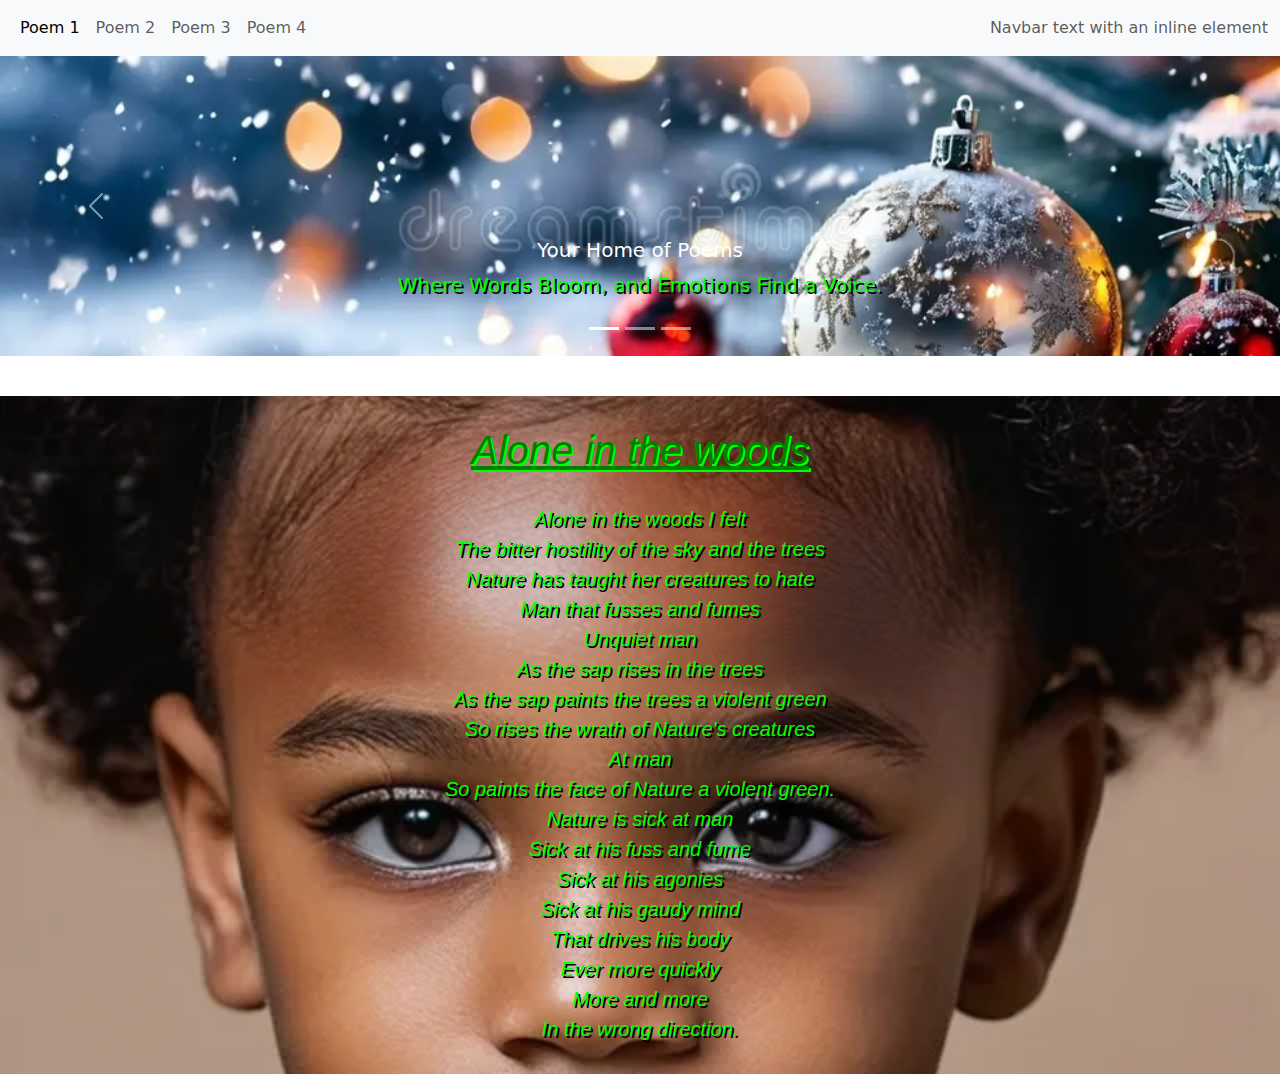
<file: index.html>
<!doctype html>
<html lang="en">
  <head>
    <meta charset="utf-8">
    <meta name="viewport" content="width=device-width, initial-scale=1">
    <title>slider</title>
    <link rel="stylesheet" href="styles.css">
    <link href="https://cdn.jsdelivr.net/npm/bootstrap@5.3.3/dist/css/bootstrap.min.css" rel="stylesheet" integrity="sha384-QWTKZyjpPEjISv5WaRU9OFeRpok6YctnYmDr5pNlyT2bRjXh0JMhjY6hW+ALEwIH" crossorigin="anonymous">
  </head>
  <style>
    .sldd {
        height: 100%;
        object-fit: cover;
    }

  </style>
  <body>
    <nav class="navbar navbar-expand-lg bg-body-tertiary">
      <div class="container-fluid">
        <div class="collapse navbar-collapse" id="navbarText">
          <ul class="navbar-nav me-auto mb-2 mb-lg-0">
            <li class="nav-item">
              <a class="nav-link active" aria-current="page" href="index.html">Poem 1</a>
            </li>
            <li class="nav-item">
              <a class="nav-link" href="poem2.html">Poem 2</a>
            </li>
            <li class="nav-item">
              <a class="nav-link" href="poem3.html">Poem 3</a>
            </li>
            <li class="nav-item">
              <a class="nav-link" href="poem4.html">Poem 4</a>
            </li>
          </ul>
          <span class="navbar-text">
            Navbar text with an inline element
          </span>
        </div>
      </div>
    </nav>
    <div id="carouselExampleCaptions" class="carousel slide">
        <div class="carousel-indicators">
          <button type="button" data-bs-target="#carouselExampleCaptions" data-bs-slide-to="0" class="active" aria-current="true" aria-label="Slide 1"></button>
          <button type="button" data-bs-target="#carouselExampleCaptions" data-bs-slide-to="1" aria-label="Slide 2"></button>
          <button type="button" data-bs-target="#carouselExampleCaptions" data-bs-slide-to="2" aria-label="Slide 3"></button>
        </div>
        <div class="carousel-inner">
          <div style="height: 300px;" class="carousel-item active slidee">
            <img src="poem-image1.webp" class="d-block w-100 sldd" alt="...">
            <div class="carousel-caption d-none d-md-block">
              <h5>Your Home of Poems</h5>
              <p>Where Words Bloom, and Emotions Find a Voice.</p>
            </div>
          </div>
          <div style="height: 300px;" class="carousel-item slidee">
            <img src="poem-image2.webp" class="d-block w-100 sldd" alt="...">
            <div class="carousel-caption d-none d-md-block">
              <h5>Your Home of Poems</h5>
              <p>Where Words Bloom, and Emotions Find a Voice.</p>
            </div>
          </div>
          <div style="height: 300px;" class="carousel-item slidee">
            <img src="poem-image3.jpg" class="d-block w-100 sldd" alt="...">
            <div class="carousel-caption d-none d-md-block">
              <h5>Your Home of Poems</h5>
              <p>Where Words Bloom, and Emotions Find a Voice.</p>
            </div>
          </div>
        </div>
        <button class="carousel-control-prev" type="button" data-bs-target="#carouselExampleCaptions" data-bs-slide="prev">
          <span class="carousel-control-prev-icon" aria-hidden="true"></span>
          <span class="visually-hidden">Previous</span>
        </button>
        <button class="carousel-control-next" type="button" data-bs-target="#carouselExampleCaptions" data-bs-slide="next">
          <span class="carousel-control-next-icon" aria-hidden="true"></span>
          <span class="visually-hidden">Next</span>
        </button>
      </div>
      <div class="hr"></div>
  <h1 class="poem">Alone in the woods</h1>
  <p class="poem">
    Alone in the woods I felt <br>
    The bitter hostility of the sky and the trees <br>
    Nature has taught her creatures to hate <br>
    Man that fusses and fumes <br>
    Unquiet man <br>
    As the sap rises in the trees <br>
    As the sap paints the trees a violent green <br>
    So rises the wrath of Nature's creatures <br>
    At man <br>
    So paints the face of Nature a violent green. <br>
    Nature is sick at man <br>
    Sick at his fuss and fume <br>
    Sick at his agonies <br>
    Sick at his gaudy mind <br>
    That drives his body <br>
    Ever more quickly <br>
    More and more <br>
    In the wrong direction. <br>
  </p>
    <script src="https://cdn.jsdelivr.net/npm/bootstrap@5.3.3/dist/js/bootstrap.bundle.min.js" integrity="sha384-YvpcrYf0tY3lHB60NNkmXc5s9fDVZLESaAA55NDzOxhy9GkcIdslK1eN7N6jIeHz" crossorigin="anonymous"></script>
  </body>
</html>
</file>
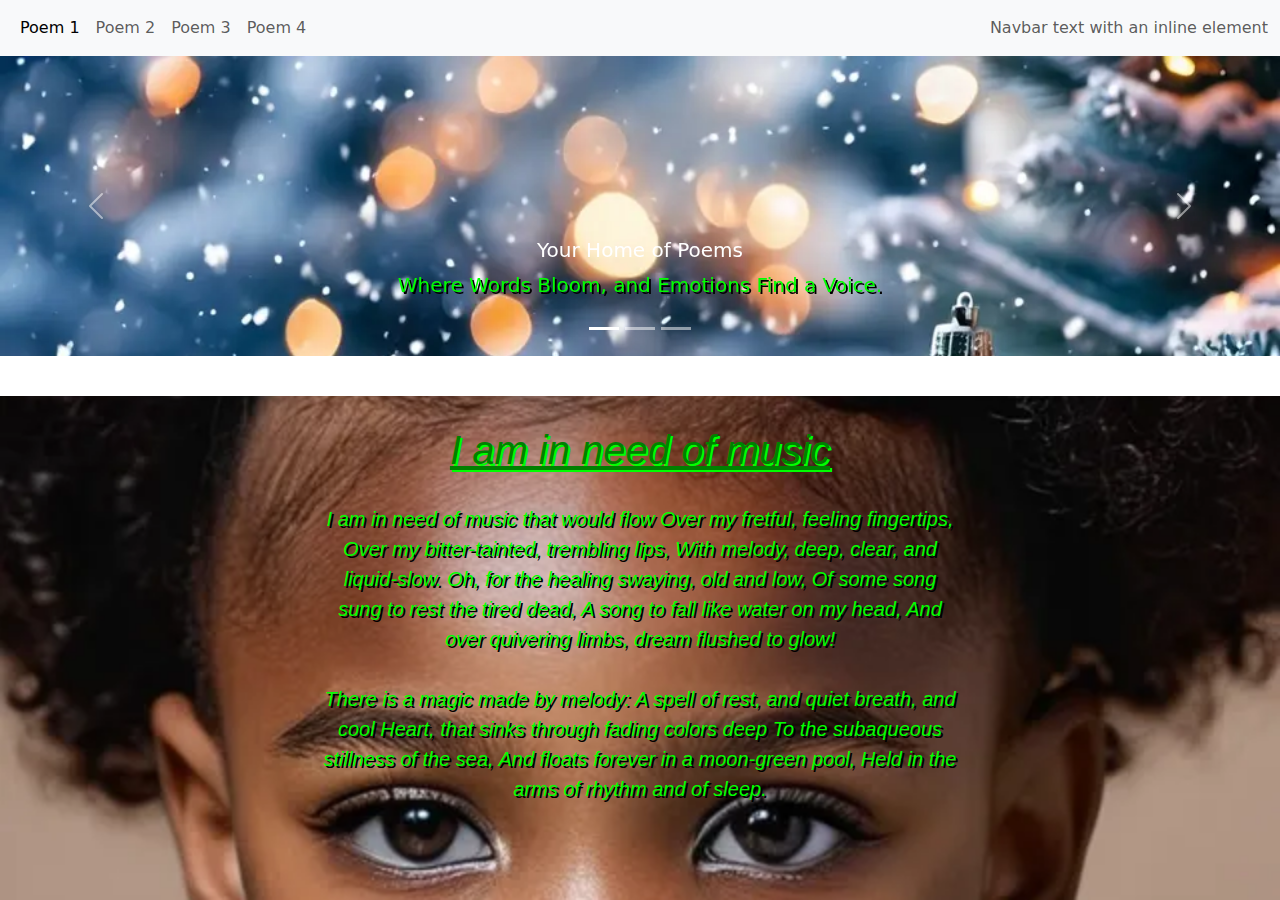
<file: poem2.html>
<!doctype html>
<html lang="en">

<head>
    <meta charset="utf-8">
    <meta name="viewport" content="width=device-width, initial-scale=1">
    <title>Bootstrap demo</title>
    <link rel="stylesheet" href="styles.css">
    <link href="https://cdn.jsdelivr.net/npm/bootstrap@5.3.3/dist/css/bootstrap.min.css" rel="stylesheet"
        integrity="sha384-QWTKZyjpPEjISv5WaRU9OFeRpok6YctnYmDr5pNlyT2bRjXh0JMhjY6hW+ALEwIH" crossorigin="anonymous">
</head>
<body>
  <nav class="navbar navbar-expand-lg bg-body-tertiary">
    <div class="container-fluid">
      <div class="collapse navbar-collapse" id="navbarText">
        <ul class="navbar-nav me-auto mb-2 mb-lg-0">
          <li class="nav-item">
            <a class="nav-link active" aria-current="page" href="index.html">Poem 1</a>
          </li>
          <li class="nav-item">
            <a class="nav-link" href="poem2.html">Poem 2</a>
          </li>
          <li class="nav-item">
            <a class="nav-link" href="poem3.html">Poem 3</a>
          </li>
          <li class="nav-item">
            <a class="nav-link" href="poem4.html">Poem 4</a>
          </li>
        </ul>
        <span class="navbar-text">
          Navbar text with an inline element
        </span>
      </div>
    </div>
  </nav>
  <div id="carouselExampleCaptions" class="carousel slide">
      <div class="carousel-indicators">
        <button type="button" data-bs-target="#carouselExampleCaptions" data-bs-slide-to="0" class="active" aria-current="true" aria-label="Slide 1"></button>
        <button type="button" data-bs-target="#carouselExampleCaptions" data-bs-slide-to="1" aria-label="Slide 2"></button>
        <button type="button" data-bs-target="#carouselExampleCaptions" data-bs-slide-to="2" aria-label="Slide 3"></button>
      </div>
      <div class="carousel-inner">
        <div style="height: 300px;" class="carousel-item active slidee">
          <img src="poem-image1.webp" class="d-block w-100 sldd" alt="...">
          <div class="carousel-caption d-none d-md-block">
            <h5>Your Home of Poems</h5>
            <p>Where Words Bloom, and Emotions Find a Voice.</p>
          </div>
        </div>
        <div style="height: 300px;" class="carousel-item slidee">
          <img src="poem-image2.webp" class="d-block w-100 sldd" alt="...">
          <div class="carousel-caption d-none d-md-block">
            <h5>Your Home of Poems</h5>
            <p>Where Words Bloom, and Emotions Find a Voice.</p>
          </div>
        </div>
        <div style="height: 300px;" class="carousel-item slidee">
          <img src="poem-image3.jpg" class="d-block w-100 sldd" alt="...">
          <div class="carousel-caption d-none d-md-block">
            <h5>Your Home of Poems</h5>
            <p>Where Words Bloom, and Emotions Find a Voice.</p>
          </div>
        </div>
      </div>
      <button class="carousel-control-prev" type="button" data-bs-target="#carouselExampleCaptions" data-bs-slide="prev">
        <span class="carousel-control-prev-icon" aria-hidden="true"></span>
        <span class="visually-hidden">Previous</span>
      </button>
      <button class="carousel-control-next" type="button" data-bs-target="#carouselExampleCaptions" data-bs-slide="next">
        <span class="carousel-control-next-icon" aria-hidden="true"></span>
        <span class="visually-hidden">Next</span>
      </button>
    </div>
    <div class="hr"></div>
    <h1 class="poem">I am in need of music</h1>
    <p class="poem">
        I am in need of music that would flow
        Over my fretful, feeling fingertips,
        Over my bitter-tainted, trembling lips,
        With melody, deep, clear, and liquid-slow.
        Oh, for the healing swaying, old and low,
        Of some song sung to rest the tired dead,
        A song to fall like water on my head,
        And over quivering limbs, dream flushed to glow!
    </p>
    <p class="poem">
        There is a magic made by melody:
        A spell of rest, and quiet breath, and cool
        Heart, that sinks through fading colors deep
        To the subaqueous stillness of the sea,
        And floats forever in a moon-green pool,
        Held in the arms of rhythm and of sleep.
    </p>

    <script src="https://cdn.jsdelivr.net/npm/bootstrap@5.3.3/dist/js/bootstrap.bundle.min.js"
        integrity="sha384-YvpcrYf0tY3lHB60NNkmXc5s9fDVZLESaAA55NDzOxhy9GkcIdslK1eN7N6jIeHz"
        crossorigin="anonymous"></script>
</body>

</html>
</file>
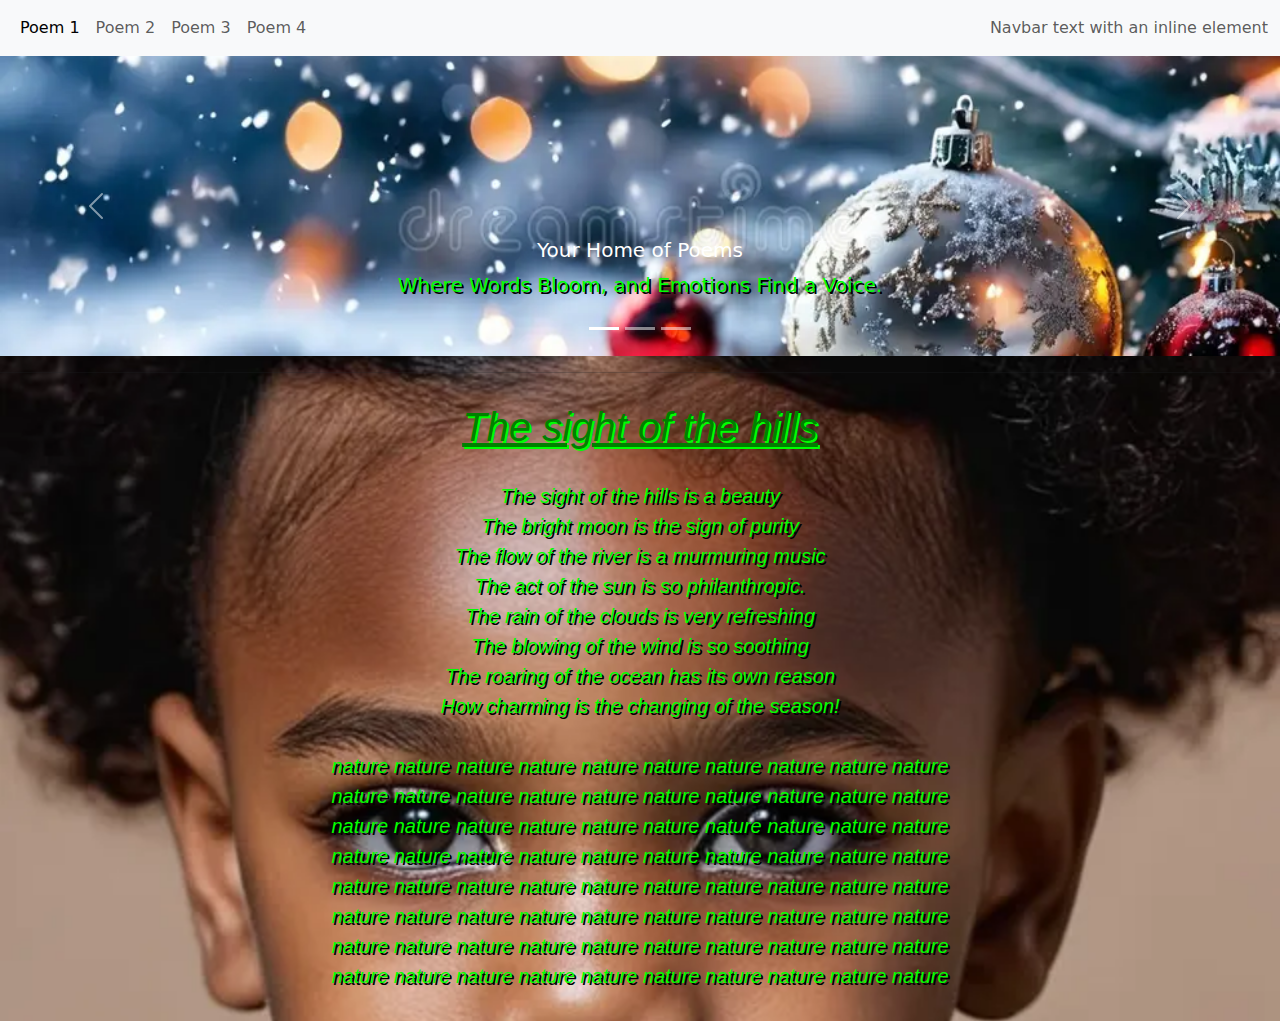
<file: poem3.html>
<!doctype html>
<html lang="en">
  <head>
    <meta charset="utf-8">
    <meta name="viewport" content="width=device-width, initial-scale=1">
    <title>slider</title>
    <link rel="stylesheet" href="styles.css">
    <link href="https://cdn.jsdelivr.net/npm/bootstrap@5.3.3/dist/css/bootstrap.min.css" rel="stylesheet" integrity="sha384-QWTKZyjpPEjISv5WaRU9OFeRpok6YctnYmDr5pNlyT2bRjXh0JMhjY6hW+ALEwIH" crossorigin="anonymous">
  </head>
  <style>
    .sldd {
        height: 100%;
        object-fit: cover;
    }

  </style>
  <body>
    <nav class="navbar navbar-expand-lg bg-body-tertiary">
      <div class="container-fluid">
        <div class="collapse navbar-collapse" id="navbarText">
          <ul class="navbar-nav me-auto mb-2 mb-lg-0">
            <li class="nav-item">
              <a class="nav-link active" aria-current="page" href="index.html">Poem 1</a>
            </li>
            <li class="nav-item">
              <a class="nav-link" href="poem2.html">Poem 2</a>
            </li>
            <li class="nav-item">
              <a class="nav-link" href="poem3.html">Poem 3</a>
            </li>
            <li class="nav-item">
              <a class="nav-link" href="poem4.html">Poem 4</a>
            </li>
          </ul>
          <span class="navbar-text">
            Navbar text with an inline element
          </span>
        </div>
      </div>
    </nav>
    <div id="carouselExampleCaptions" class="carousel slide">
        <div class="carousel-indicators">
          <button type="button" data-bs-target="#carouselExampleCaptions" data-bs-slide-to="0" class="active" aria-current="true" aria-label="Slide 1"></button>
          <button type="button" data-bs-target="#carouselExampleCaptions" data-bs-slide-to="1" aria-label="Slide 2"></button>
          <button type="button" data-bs-target="#carouselExampleCaptions" data-bs-slide-to="2" aria-label="Slide 3"></button>
        </div>
        <div class="carousel-inner">
          <div style="height: 300px;" class="carousel-item active slidee">
            <img src="poem-image1.webp" class="d-block w-100 sldd" alt="...">
            <div class="carousel-caption d-none d-md-block">
              <h5>Your Home of Poems</h5>
              <p>Where Words Bloom, and Emotions Find a Voice.</p>
            </div>
          </div>
          <div style="height: 300px;" class="carousel-item slidee">
            <img src="poem-image2.webp" class="d-block w-100 sldd" alt="...">
            <div class="carousel-caption d-none d-md-block">
              <h5>Your Home of Poems</h5>
              <p>Where Words Bloom, and Emotions Find a Voice.</p>
            </div>
          </div>
          <div style="height: 300px;" class="carousel-item slidee">
            <img src="poem-image3.jpg" class="d-block w-100 sldd" alt="...">
            <div class="carousel-caption d-none d-md-block">
              <h5>Your Home of Poems</h5>
              <p>Where Words Bloom, and Emotions Find a Voice.</p>
            </div>
          </div>
        </div>
        <button class="carousel-control-prev" type="button" data-bs-target="#carouselExampleCaptions" data-bs-slide="prev">
          <span class="carousel-control-prev-icon" aria-hidden="true"></span>
          <span class="visually-hidden">Previous</span>
        </button>
        <button class="carousel-control-next" type="button" data-bs-target="#carouselExampleCaptions" data-bs-slide="next">
          <span class="carousel-control-next-icon" aria-hidden="true"></span>
          <span class="visually-hidden">Next</span>
        </button>
      </div>
      <hr>
      <h1 class="poem">The sight of the hills</h1>
      <p class="poem">
        The sight of the hills is a beauty <br>
        The bright moon is the sign of purity <br>
        The flow of the river is a murmuring music <br>
        The act of the sun is so philanthropic. <br>
        The rain of the clouds is very refreshing <br>
        The blowing of the wind is so soothing <br>
        The roaring of the ocean has its own reason <br>
        How charming is the changing of the season! <br>
    
      </p>
      <p class="poem">
        nature nature nature nature nature nature nature nature nature nature <br>
        nature nature nature nature nature nature nature nature nature nature <br>
        nature nature nature nature nature nature nature nature nature nature <br>
        nature nature nature nature nature nature nature nature nature nature <br>
        nature nature nature nature nature nature nature nature nature nature <br>
        nature nature nature nature nature nature nature nature nature nature <br>
        nature nature nature nature nature nature nature nature nature nature <br>
        nature nature nature nature nature nature nature nature nature nature <br>
      </p>
    <script src="https://cdn.jsdelivr.net/npm/bootstrap@5.3.3/dist/js/bootstrap.bundle.min.js" integrity="sha384-YvpcrYf0tY3lHB60NNkmXc5s9fDVZLESaAA55NDzOxhy9GkcIdslK1eN7N6jIeHz" crossorigin="anonymous"></script>
  </body>
</html>
<!--<!doctype html>
<html lang="en">

<head>
  <meta charset="utf-8">
  <meta name="viewport" content="width=device-width, initial-scale=1">
  <title>Bootstrap demo</title>
  <link rel="stylesheet" href="styles.css">
  <link href="https://cdn.jsdelivr.net/npm/@5.3.3/dist/css/bootstrap.min.css" rel="stylesheet"
    integrity="sha384-QWTKZyjpPEjISv5WaRU9OFeRpok6YctnYmDr5pNlyT2bRjXh0JMhjY6hW+ALEwIH" crossorigin="anonymous">
</head>

<body>
  <nav class="navbar navbar-expand-lg bg-body-tertiary">
    <div class="container-fluid">
      <div class="collapse navbar-collapse" id="navbarText">
        <ul class="navbar-nav me-auto mb-2 mb-lg-0">
          <li class="nav-item">
            <a class="nav-link active" aria-current="page" href="index.html">Poem 1</a>
          </li>
          <li class="nav-item">
            <a class="nav-link" href="poem2.html">Poem 2</a>
          </li>
          <li class="nav-item">
            <a class="nav-link" href="poem3.html">Poem 3</a>
          </li>
          <li class="nav-item">
            <a class="nav-link" href="poem4.html">Poem 4</a>
          </li>
        </ul>
        <span class="navbar-text">
          Navbar text with an inline element
        </span>
      </div>
    </div>
  </nav>
  <div id="carouselExampleCaptions" class="carousel slide">
      <div class="carousel-indicators">
        <button type="button" data-bs-target="#carouselExampleCaptions" data-bs-slide-to="0" class="active" aria-current="true" aria-label="Slide 1"></button>
        <button type="button" data-bs-target="#carouselExampleCaptions" data-bs-slide-to="1" aria-label="Slide 2"></button>
        <button type="button" data-bs-target="#carouselExampleCaptions" data-bs-slide-to="2" aria-label="Slide 3"></button>
      </div>
      <div class="carousel-inner">
        <div style="height: 300px;" class="carousel-item active slidee">
          <img src="poem-image1.webp" class="d-block w-100 sldd" alt="...">
          <div class="carousel-caption d-none d-md-block">
            <h5>Your Home of Poems</h5>
            <p>Where Words Bloom, and Emotions Find a Voice.</p>
          </div>
        </div>
        <div style="height: 300px;" class="carousel-item slidee">
          <img src="poem-image2.webp" class="d-block w-100 sldd" alt="...">
          <div class="carousel-caption d-none d-md-block">
            <h5>Your Home of Poems</h5>
            <p>Where Words Bloom, and Emotions Find a Voice.</p>
          </div>
        </div>
        <div style="height: 300px;" class="carousel-item slidee">
          <img src="poem-image3.jpg" class="d-block w-100 sldd" alt="...">
          <div class="carousel-caption d-none d-md-block">
            <h5>Your Home of Poems</h5>
            <p>Where Words Bloom, and Emotions Find a Voice.</p>
          </div>
        </div>
      </div>
      <button class="carousel-control-prev" type="button" data-bs-target="#carouselExampleCaptions" data-bs-slide="prev">
        <span class="carousel-control-prev-icon" aria-hidden="true"></span>
        <span class="visually-hidden">Previous</span>
      </button>
      <button class="carousel-control-next" type="button" data-bs-target="#carouselExampleCaptions" data-bs-slide="next">
        <span class="carousel-control-next-icon" aria-hidden="true"></span>
        <span class="visually-hidden">Next</span>
      </button>
    </div>
  

  <h1 class="poem">The sight of the hills</h1>
  <p class="poem">
    The sight of the hills is a beauty <br>
    The bright moon is the sign of purity <br>
    The flow of the river is a murmuring music <br>
    The act of the sun is so philanthropic. <br>
    The rain of the clouds is very refreshing <br>
    The blowing of the wind is so soothing <br>
    The roaring of the ocean has its own reason <br>
    How charming is the changing of the season! <br>

  </p>
  <p class="poem">
    nature nature nature nature nature nature nature nature nature nature <br>
    nature nature nature nature nature nature nature nature nature nature <br>
    nature nature nature nature nature nature nature nature nature nature <br>
    nature nature nature nature nature nature nature nature nature nature <br>
    nature nature nature nature nature nature nature nature nature nature <br>
    nature nature nature nature nature nature nature nature nature nature <br>
    nature nature nature nature nature nature nature nature nature nature <br>
    nature nature nature nature nature nature nature nature nature nature <br>
  </p>

  <script src="https://cdn.jsdelivr.net/npm/bootstrap@5.3.3/dist/js/bootstrap.bundle.min.js"
    integrity="sha384-YvpcrYf0tY3lHB60NNkmXc5s9fDVZLESaAA55NDzOxhy9GkcIdslK1eN7N6jIeHz"
    crossorigin="anonymous"></script>
</body> 

</html> -->
</file>
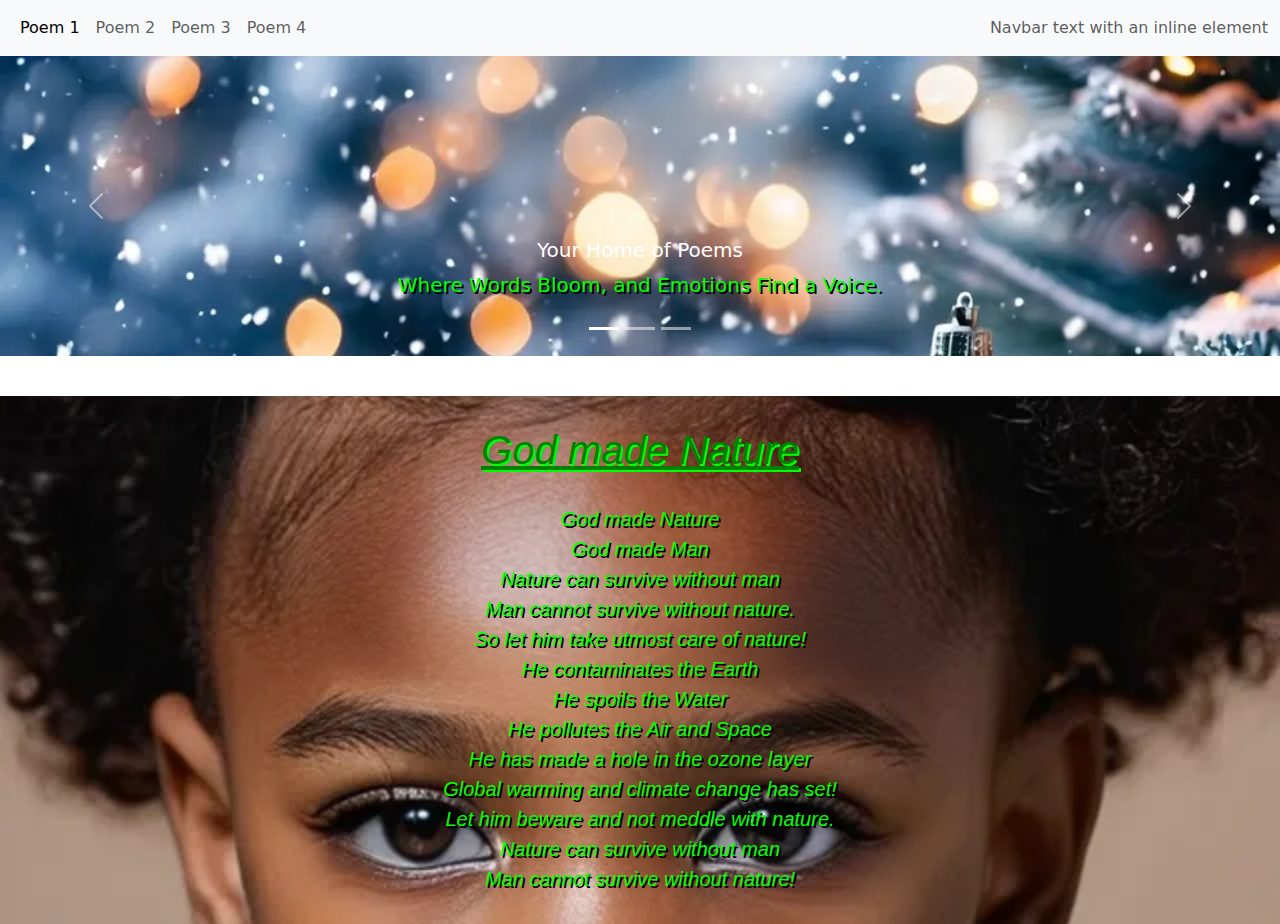
<file: poem4.html>
<!doctype html>
<html lang="en">

<head>
  <meta charset="utf-8">
  <meta name="viewport" content="width=device-width, initial-scale=1">
  <title>Bootstrap demo</title>
  <link rel="stylesheet" href="styles.css">
  <link href="https://cdn.jsdelivr.net/npm/bootstrap@5.3.3/dist/css/bootstrap.min.css" rel="stylesheet"
    integrity="sha384-QWTKZyjpPEjISv5WaRU9OFeRpok6YctnYmDr5pNlyT2bRjXh0JMhjY6hW+ALEwIH" crossorigin="anonymous">
</head>
<body><nav class="navbar navbar-expand-lg bg-body-tertiary">
  <div class="container-fluid">
    <div class="collapse navbar-collapse" id="navbarText">
      <ul class="navbar-nav me-auto mb-2 mb-lg-0">
        <li class="nav-item">
          <a class="nav-link active" aria-current="page" href="index.html">Poem 1</a>
        </li>
        <li class="nav-item">
          <a class="nav-link" href="poem2.html">Poem 2</a>
        </li>
        <li class="nav-item">
          <a class="nav-link" href="poem3.html">Poem 3</a>
        </li>
        <li class="nav-item">
          <a class="nav-link" href="poem4.html">Poem 4</a>
        </li>
      </ul>
      <span class="navbar-text">
        Navbar text with an inline element
      </span>
    </div>
  </div>
</nav>
<div id="carouselExampleCaptions" class="carousel slide">
    <div class="carousel-indicators">
      <button type="button" data-bs-target="#carouselExampleCaptions" data-bs-slide-to="0" class="active" aria-current="true" aria-label="Slide 1"></button>
      <button type="button" data-bs-target="#carouselExampleCaptions" data-bs-slide-to="1" aria-label="Slide 2"></button>
      <button type="button" data-bs-target="#carouselExampleCaptions" data-bs-slide-to="2" aria-label="Slide 3"></button>
    </div>
    <div class="carousel-inner">
      <div style="height: 300px;" class="carousel-item active slidee">
        <img src="poem-image1.webp" class="d-block w-100 sldd" alt="...">
        <div class="carousel-caption d-none d-md-block">
          <h5>Your Home of Poems</h5>
          <p>Where Words Bloom, and Emotions Find a Voice.</p>
        </div>
      </div>
      <div style="height: 300px;" class="carousel-item slidee">
        <img src="poem-image2.webp" class="d-block w-100 sldd" alt="...">
        <div class="carousel-caption d-none d-md-block">
          <h5>Your Home of Poems</h5>
          <p>Where Words Bloom, and Emotions Find a Voice.</p>
        </div>
      </div>
      <div style="height: 300px;" class="carousel-item slidee">
        <img src="poem-image3.jpg" class="d-block w-100 sldd" alt="...">
        <div class="carousel-caption d-none d-md-block">
          <h5>Your Home of Poems</h5>
          <p>Where Words Bloom, and Emotions Find a Voice.</p>
        </div>
      </div>
    </div>
    <button class="carousel-control-prev" type="button" data-bs-target="#carouselExampleCaptions" data-bs-slide="prev">
      <span class="carousel-control-prev-icon" aria-hidden="true"></span>
      <span class="visually-hidden">Previous</span>
    </button>
    <button class="carousel-control-next" type="button" data-bs-target="#carouselExampleCaptions" data-bs-slide="next">
      <span class="carousel-control-next-icon" aria-hidden="true"></span>
      <span class="visually-hidden">Next</span>
    </button>
  </div>
  <div class="hr"></div>
  <h1 class="poem">God made Nature</h1>
  <p class="poem">
    God made Nature <br>
    God made Man <br>
    Nature can survive without man <br>
    Man cannot survive without nature. <br>
    So let him take utmost care of nature! <br>
    He contaminates the Earth <br>
    He spoils the Water <br>
    He pollutes the Air and Space <br>
    He has made a hole in the ozone layer <br>
    Global warming and climate change has set! <br>
    Let him beware and not meddle with nature. <br>
    Nature can survive without man <br>
    Man cannot survive without nature!   <br>                                                              
  </p>

  <script src="https://cdn.jsdelivr.net/npm/bootstrap@5.3.3/dist/js/bootstrap.bundle.min.js"
    integrity="sha384-YvpcrYf0tY3lHB60NNkmXc5s9fDVZLESaAA55NDzOxhy9GkcIdslK1eN7N6jIeHz"
    crossorigin="anonymous"></script>
</body>

</html>
</file>
<file: styles.css>
body {
    background-image:url("black-girl.webp");
    background-repeat: no-repeat;
    background-size: cover;
}
h1{
    text-shadow: 2px 2px lime;
    text-decoration: underline;
    color: green !important; 
   }

.poem {
    margin: 30px;
    font-style: italic;
    font-family: 'Franklin Gothic Medium', 'Arial Narrow', Arial, sans-serif;
    text-align: center;
    width: 50%;
    margin-left: 25%;
}

p {
    font-size: 20px;
    line-height: 30px;
    color: lime;
    text-shadow: 2px 2px black;
}

.hr {
    color: white;
    height: 40px;
    background-color: white;

}
</file>
